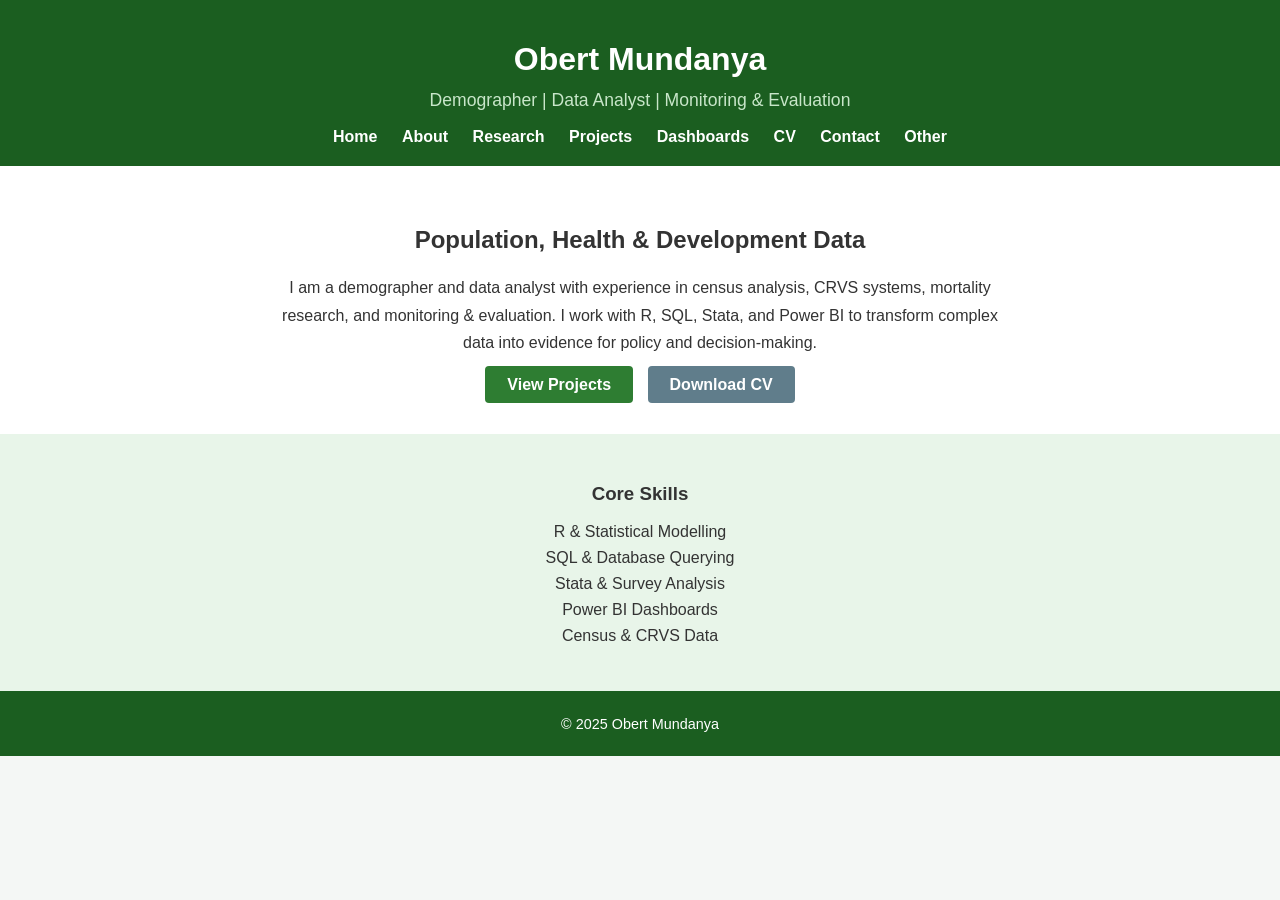
<file: index.html>
<!DOCTYPE html>
<html lang="en">
<head>
    <meta charset="UTF-8">
    <title>Obert Mundanya | Demographer & Data Analyst</title>
    <link rel="stylesheet" href="style.css">
</head>
<body>

<header>
    <h1>Obert Mundanya</h1>
    <p class="subtitle">Demographer | Data Analyst | Monitoring & Evaluation</p>

    <nav>
        <a href="index.html">Home</a>
        <a href="about.html">About</a>
        <a href="research.html">Research</a>
        <a href="projects.html">Projects</a>
        <a href="dashboards.html">Dashboards</a>
        <a href="cv.html">CV</a>
        <a href="contact.html">Contact</a>
	<a href="other.html">Other</a>
    </nav>
</header>

<section class="hero">
    <h2>Population, Health & Development Data</h2>
    <p>
        I am a demographer and data analyst with experience in census analysis,
        CRVS systems, mortality research, and monitoring & evaluation.
        I work with R, SQL, Stata, and Power BI to transform complex data
        into evidence for policy and decision-making.
    </p>

    <div class="buttons">
        <a href="projects.html" class="btn">View Projects</a>
        <a href="assets/cv.pdf" class="btn secondary">Download CV</a>
    </div>
</section>

<section class="skills">
    <h3>Core Skills</h3>
    <ul>
        <li>R & Statistical Modelling</li>
        <li>SQL & Database Querying</li>
        <li>Stata & Survey Analysis</li>
        <li>Power BI Dashboards</li>
        <li>Census & CRVS Data</li>
    </ul>
</section>

<footer>
    <p>© 2025 Obert Mundanya</p>
</footer>

</body>
</html>
</file>
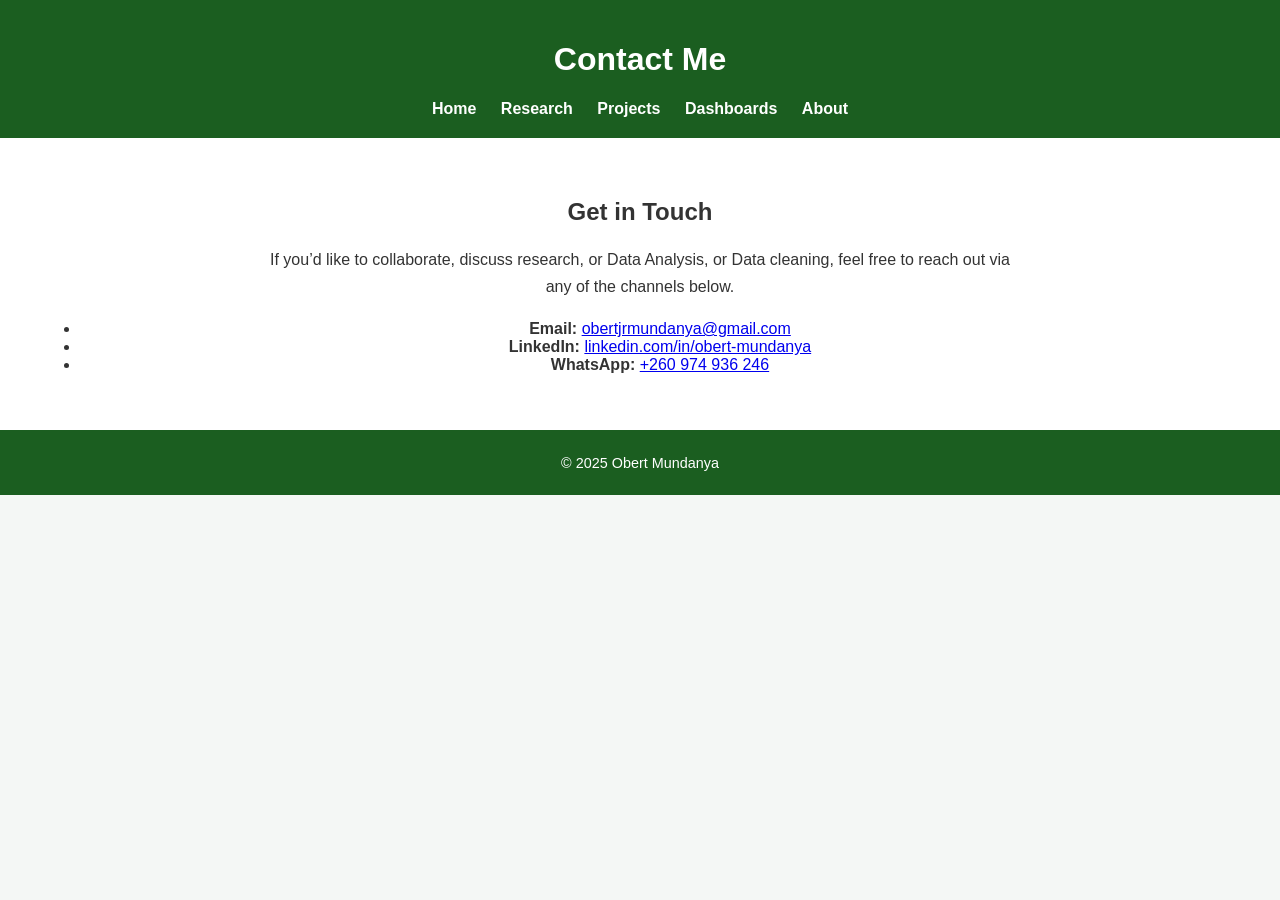
<file: contact.html>
<!DOCTYPE html>
<html lang="en">
<head>
    <meta charset="UTF-8">
    <title>Contact | Obert Mundaya</title>
    <link rel="stylesheet" href="style.css">
</head>
<body>

<header>
    <h1>Contact Me</h1>
    <nav>
        <a href="index.html">Home</a>
        <a href="research.html">Research</a>
        <a href="projects.html">Projects</a>
        <a href="dashboards.html">Dashboards</a>
        <a href="about.html">About</a>
    </nav>
</header>

<section class="hero">
    <h2>Get in Touch</h2>
    <p>If you’d like to collaborate, discuss research, or Data Analysis, or Data cleaning, feel free to reach out via any of the channels below.</p>

    <ul>
        <li><strong>Email:</strong> <a href="mailto:obertjrmundanya@gmail.com">obertjrmundanya@gmail.com</a></li>
        <li><strong>LinkedIn:</strong> <a href="https://www.linkedin.com/in/obert-mundanya-5752bb227" target="_blank">linkedin.com/in/obert-mundanya</a></li>
        <li><strong>WhatsApp:</strong> <a href="https://wa.me/260974936246" target="_blank">+260 974 936 246</a></li>
    </ul>

</section>

<footer>
    <p>© 2025 Obert Mundanya</p>
</footer>

</body>
</html>
</file>
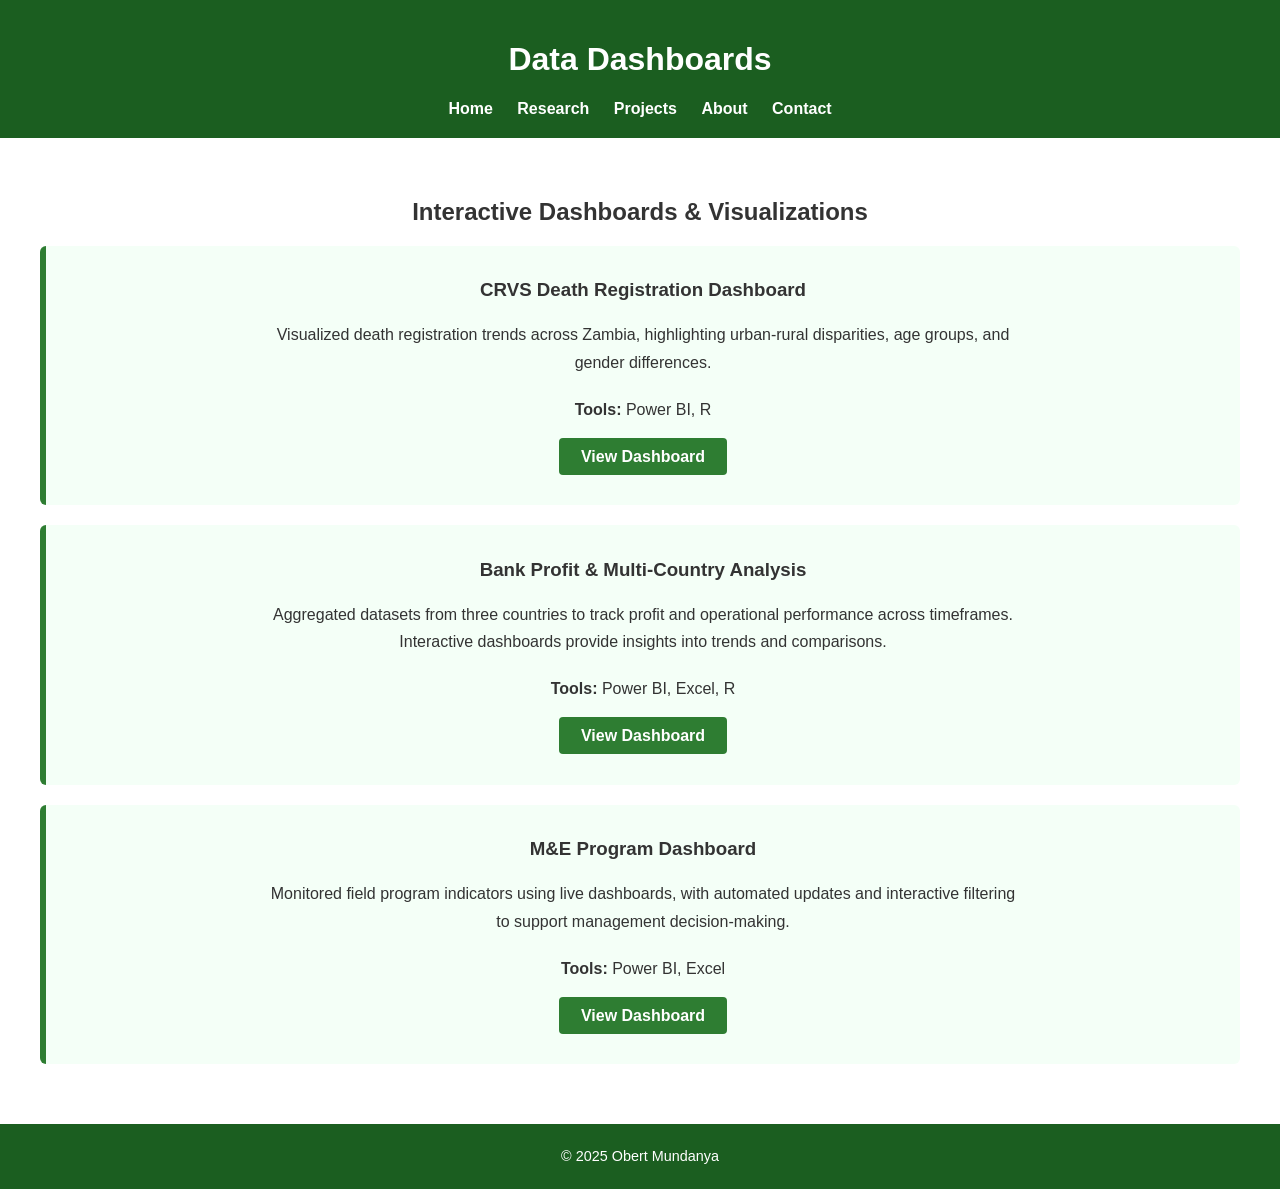
<file: dashboards.html>
<!DOCTYPE html>
<html lang="en">
<head>
    <meta charset="UTF-8">
    <title>Dashboards | Obert Mundaya</title>
    <link rel="stylesheet" href="style.css">
</head>
<body>

<header>
    <h1>Data Dashboards</h1>
    <nav>
        <a href="index.html">Home</a>
        <a href="research.html">Research</a>
        <a href="projects.html">Projects</a>
        <a href="about.html">About</a>
        <a href="contact.html">Contact</a>
    </nav>
</header>

<section class="hero">
    <h2>Interactive Dashboards & Visualizations</h2>

    <div class="project-card">
        <h3>CRVS Death Registration Dashboard</h3>
        <p>
            Visualized death registration trends across Zambia, highlighting
            urban-rural disparities, age groups, and gender differences.
        </p>
        <p><strong>Tools:</strong> Power BI, R</p>
        <p>
            <a href="#" class="btn">View Dashboard</a>
        </p>
    </div>

    <div class="project-card">
        <h3>Bank Profit & Multi-Country Analysis</h3>
        <p>
            Aggregated datasets from three countries to track profit and
            operational performance across timeframes. Interactive dashboards
            provide insights into trends and comparisons.
        </p>
        <p><strong>Tools:</strong> Power BI, Excel, R</p>
        <p>
            <a href="#" class="btn">View Dashboard</a>
        </p>
    </div>

    <div class="project-card">
        <h3>M&E Program Dashboard</h3>
        <p>
            Monitored field program indicators using live dashboards, with
            automated updates and interactive filtering to support management
            decision-making.
        </p>
        <p><strong>Tools:</strong> Power BI, Excel</p>
        <p>
            <a href="#" class="btn">View Dashboard</a>
        </p>
    </div>

</section>

<footer>
    <p>© 2025 Obert Mundanya</p>
</footer>

</body>
</html>
</file>
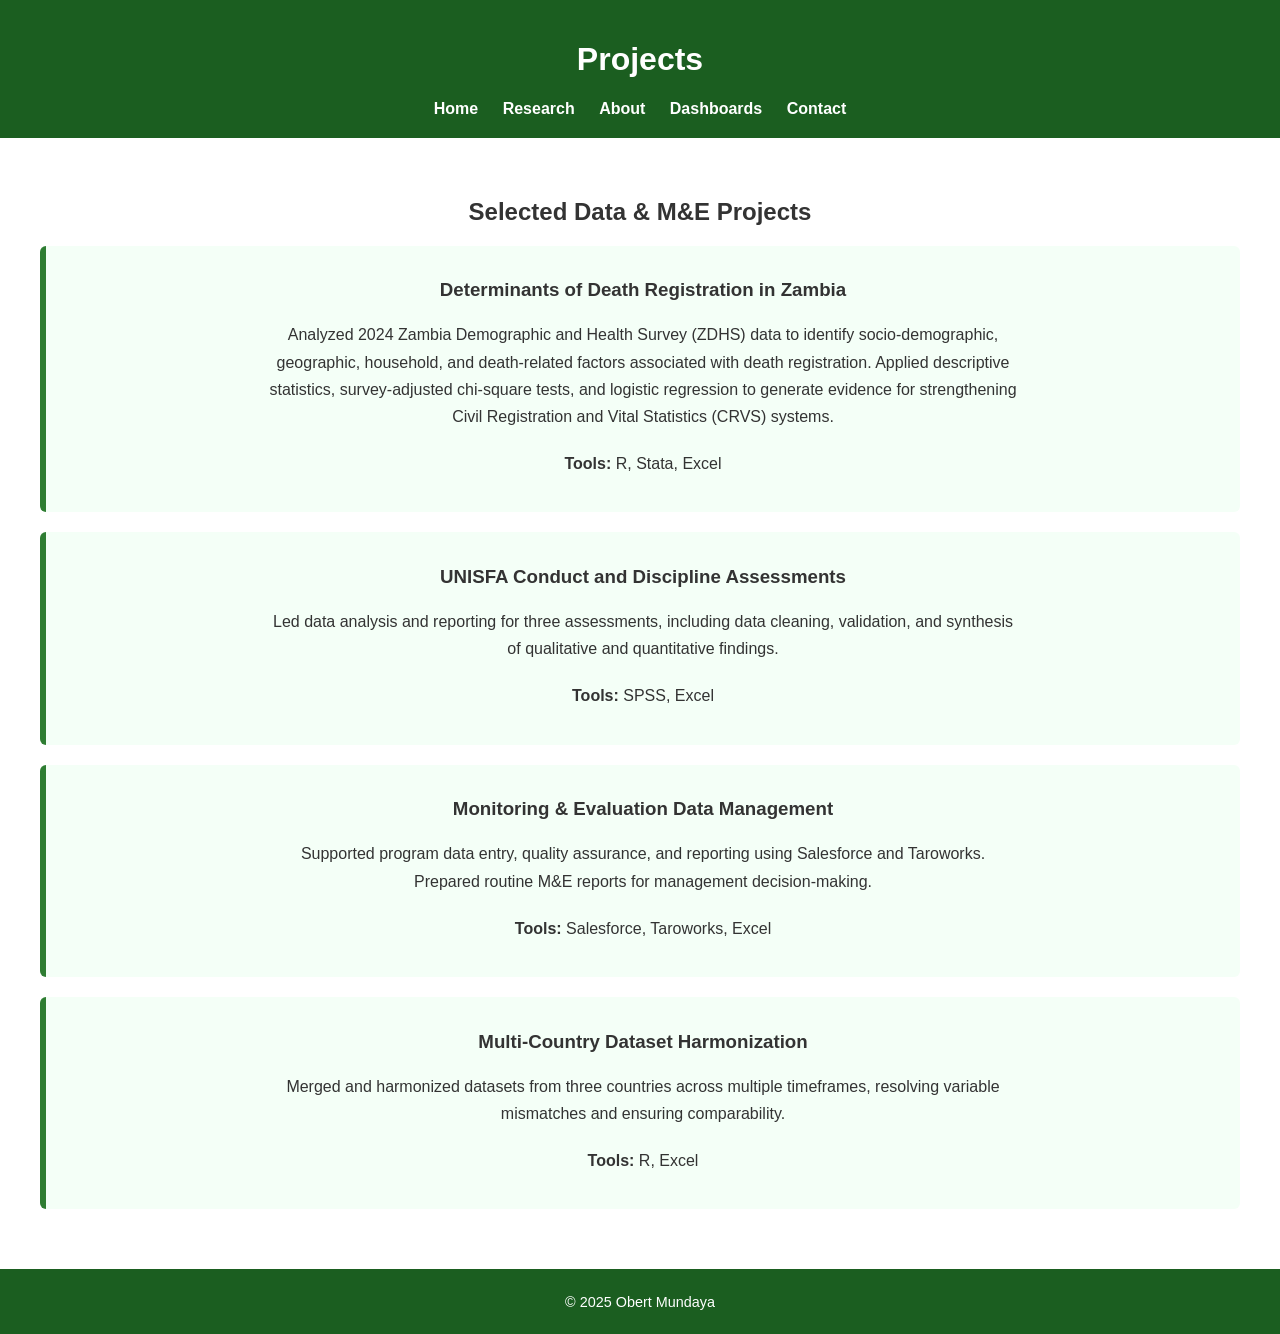
<file: projects.html>
<!DOCTYPE html>
<html lang="en">
<head>
    <meta charset="UTF-8">
    <title>Projects | Obert Mundanya</title>
    <link rel="stylesheet" href="style.css">
</head>
<body>

<header>
    <h1>Projects</h1>
    <nav>
        <a href="index.html">Home</a>
        <a href="research.html">Research</a>
        <a href="about.html">About</a>
        <a href="dashboards.html">Dashboards</a>
        <a href="contact.html">Contact</a>
    </nav>
</header>

<section class="hero">
    <h2>Selected Data & M&E Projects</h2>

    <div class="project-card">
        <h3>Determinants of Death Registration in Zambia</h3>
        <p>
            Analyzed 2024 Zambia Demographic and Health Survey (ZDHS) data to 
            identify socio-demographic, geographic, household, and death-related 
            factors associated with death registration. Applied descriptive statistics,
            survey-adjusted chi-square tests, and logistic regression to generate evidence
            for strengthening Civil Registration and Vital Statistics (CRVS) systems.
        </p>
        <p><strong>Tools:</strong> R, Stata, Excel</p>
    </div>

    <div class="project-card">
        <h3>UNISFA Conduct and Discipline Assessments</h3>
        <p>
            Led data analysis and reporting for three assessments, including
            data cleaning, validation, and synthesis of qualitative and
            quantitative findings.
        </p>
        <p><strong>Tools:</strong> SPSS, Excel</p>
    </div>

    <div class="project-card">
        <h3>Monitoring & Evaluation Data Management</h3>
        <p>
            Supported program data entry, quality assurance, and reporting using
            Salesforce and Taroworks. Prepared routine M&E reports for management
            decision-making.
        </p>
        <p><strong>Tools:</strong> Salesforce, Taroworks, Excel</p>
    </div>

    <div class="project-card">
        <h3>Multi-Country Dataset Harmonization</h3>
        <p>
            Merged and harmonized datasets from three countries across multiple
            timeframes, resolving variable mismatches and ensuring comparability.
        </p>
        <p><strong>Tools:</strong> R, Excel</p>
    </div>

</section>

<footer>
    <p>© 2025 Obert Mundaya</p>
</footer>

</body>
</html>
</file>
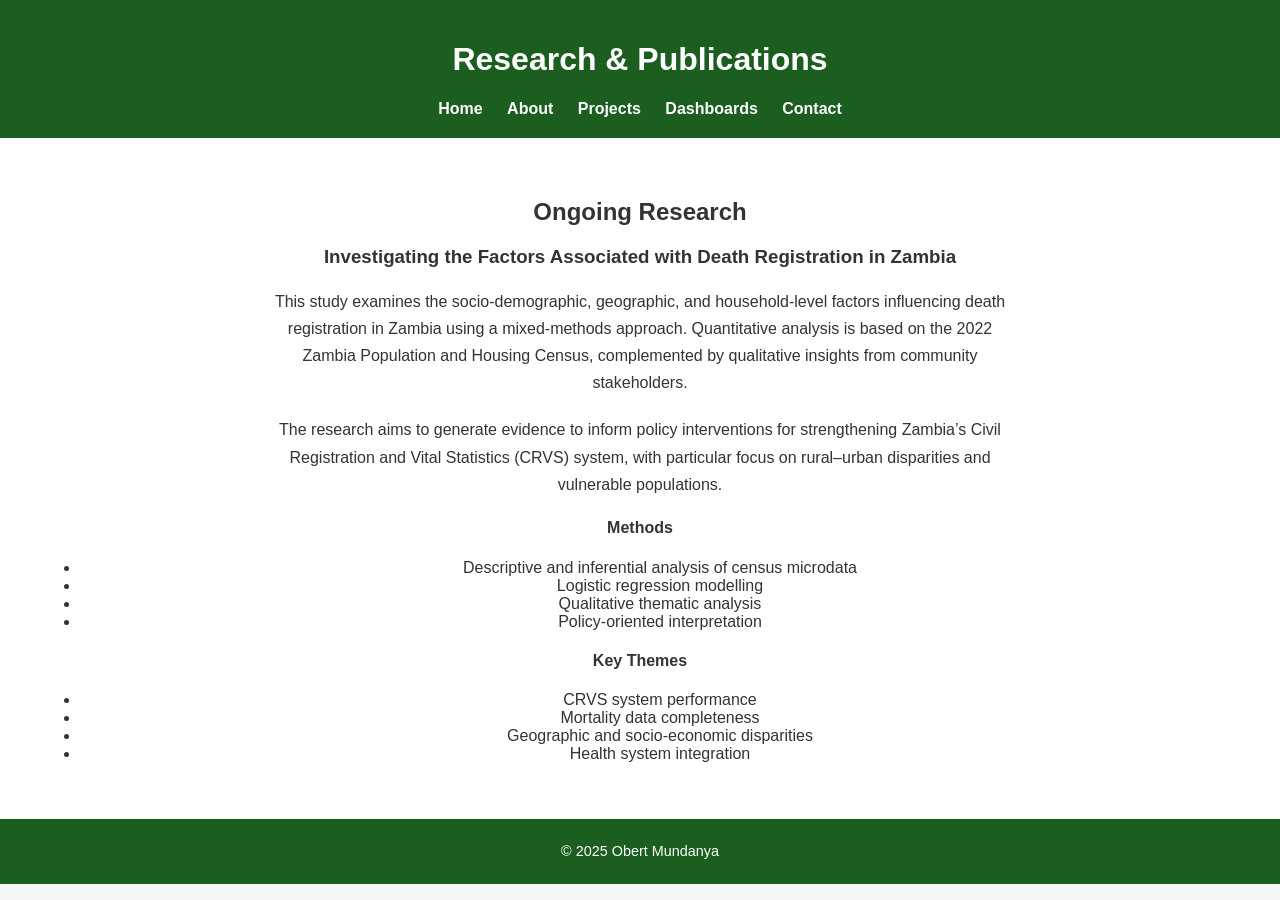
<file: research.html>
<!DOCTYPE html>
<html lang="en">
<head>
    <meta charset="UTF-8">
    <title>Research | Obert Mundanya</title>
    <link rel="stylesheet" href="style.css">
</head>
<body>

<header>
    <h1>Research & Publications</h1>
    <nav>
        <a href="index.html">Home</a>
        <a href="about.html">About</a>
        <a href="projects.html">Projects</a>
        <a href="dashboards.html">Dashboards</a>
        <a href="contact.html">Contact</a>
    </nav>
</header>

<section class="hero">
    <h2>Ongoing Research</h2>

    <h3>Investigating the Factors Associated with Death Registration in Zambia</h3>
    <p>
        This study examines the socio-demographic, geographic, and household-level
        factors influencing death registration in Zambia using a mixed-methods
        approach. Quantitative analysis is based on the 2022 Zambia Population and
        Housing Census, complemented by qualitative insights from community stakeholders.
    </p>

    <p>
        The research aims to generate evidence to inform policy interventions for
        strengthening Zambia’s Civil Registration and Vital Statistics (CRVS) system,
        with particular focus on rural–urban disparities and vulnerable populations.
    </p>

    <h4>Methods</h4>
    <ul>
        <li>Descriptive and inferential analysis of census microdata</li>
        <li>Logistic regression modelling</li>
        <li>Qualitative thematic analysis</li>
        <li>Policy-oriented interpretation</li>
    </ul>

    <h4>Key Themes</h4>
    <ul>
        <li>CRVS system performance</li>
        <li>Mortality data completeness</li>
        <li>Geographic and socio-economic disparities</li>
        <li>Health system integration</li>
    </ul>
</section>

<footer>
    <p>© 2025 Obert Mundanya</p>
</footer>

</body>
</html>
</file>
<file: style.css>
body {
    font-family: Arial, sans-serif;
    margin: 0;
    background-color: #f4f7f5;
    color: #333;
}

/* Header */
header {
    background-color: #1b5e20; /* deep green */
    color: white;
    padding: 20px;
    text-align: center;
}

.subtitle {
    font-size: 1.1em;
    margin-top: -10px;
    color: #c8e6c9;
}

/* Navigation */
nav {
    margin-top: 15px;
}

nav a {
    color: white;
    margin: 0 10px;
    text-decoration: none;
    font-weight: bold;
}

nav a:hover {
    text-decoration: underline;
}

/* Main sections */
.hero {
    padding: 40px;
    text-align: center;
    background-color: white;
}

.hero p {
    max-width: 750px;
    margin: 20px auto;
    line-height: 1.7;
}

/* Buttons */
.buttons {
    margin-top: 20px;
}

.btn {
    background-color: #2e7d32; /* medium green */
    color: white;
    padding: 10px 22px;
    text-decoration: none;
    margin: 5px;
    border-radius: 4px;
    font-weight: bold;
}

.btn.secondary {
    background-color: #607d8b;
}

.btn:hover {
    opacity: 0.9;
}

/* Skills section */
.skills {
    padding: 30px;
    background-color: #e8f5e9;
    text-align: center;
}

.skills ul {
    list-style: none;
    padding: 0;
}

.skills li {
    margin: 8px 0;
    font-weight: 500;
}

/* Footer */
footer {
    background-color: #1b5e20;
    color: white;
    text-align: center;
    padding: 10px;
    font-size: 0.9em;
}


.project-card {
    background: #f4fff7;
    border-left: 6px solid #2e7d32;
    padding: 15px;
    margin-bottom: 20px;
    border-radius: 6px;
}
</file>
